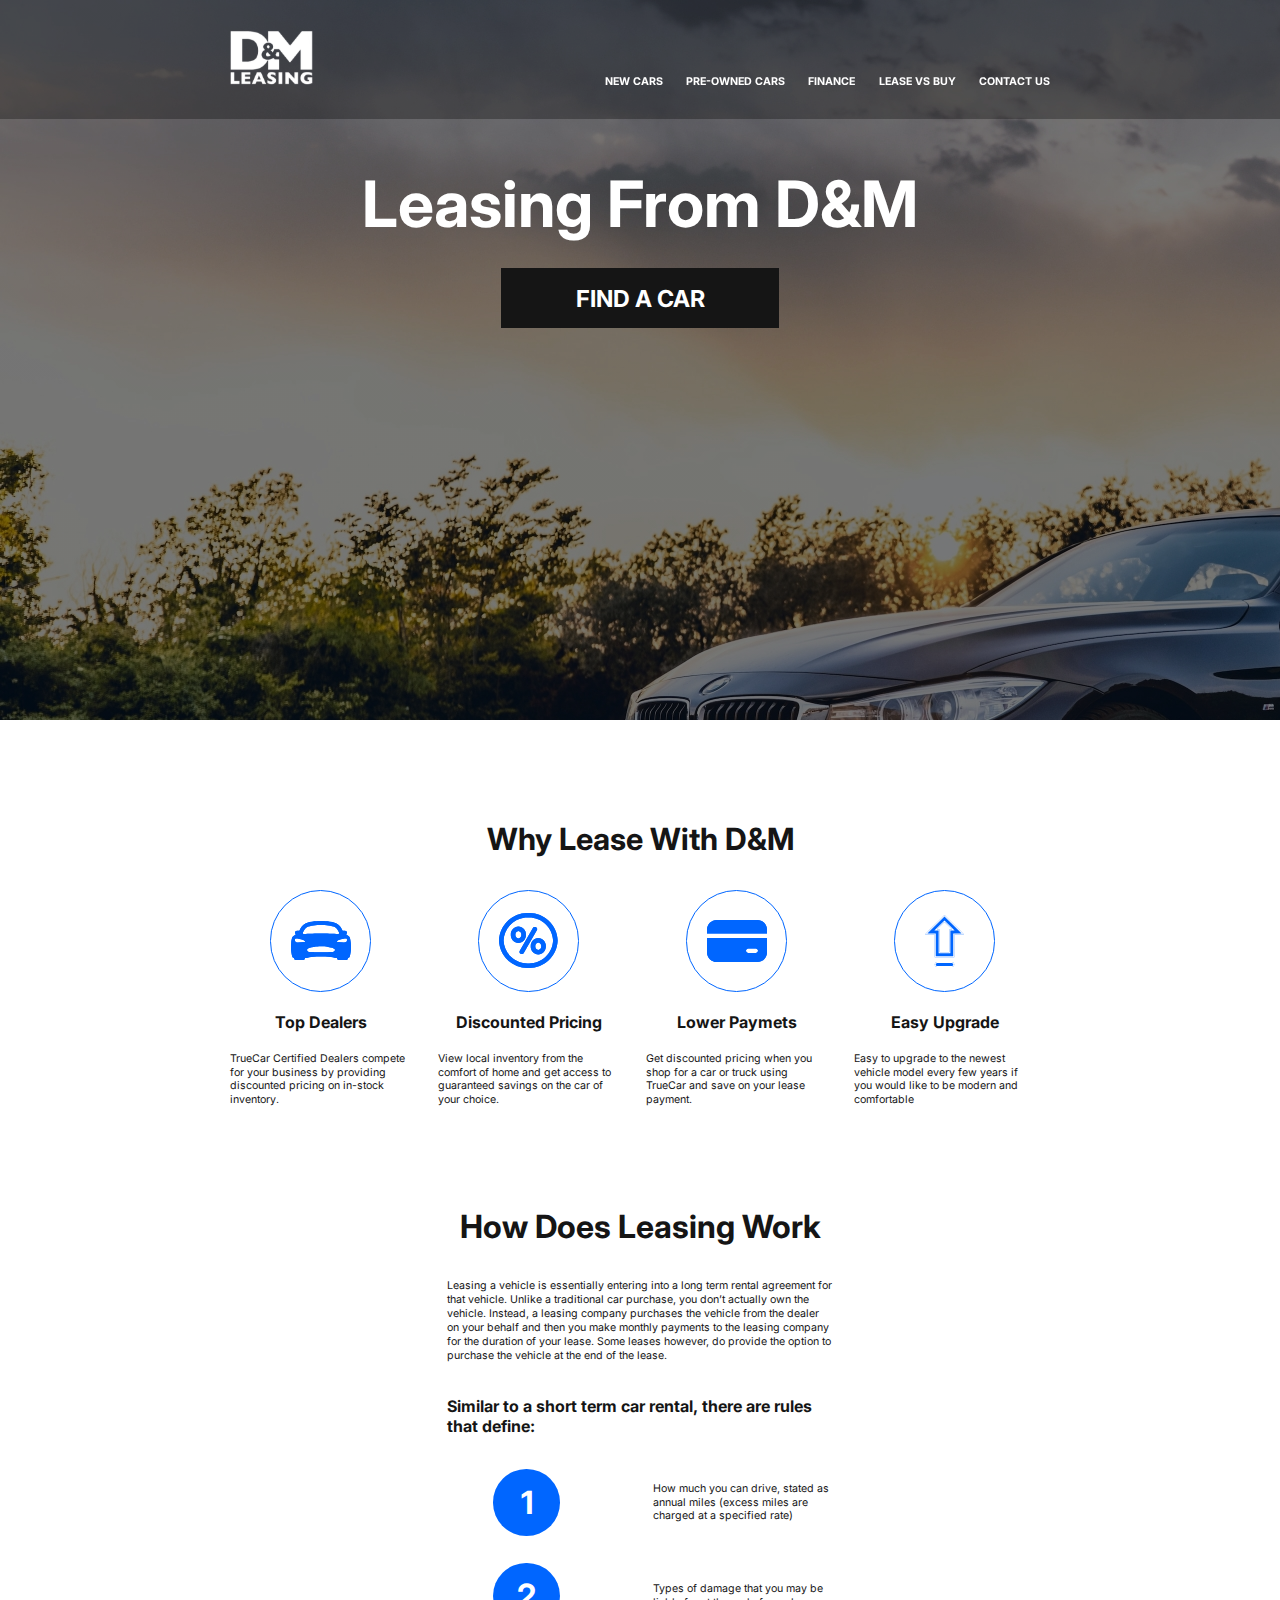
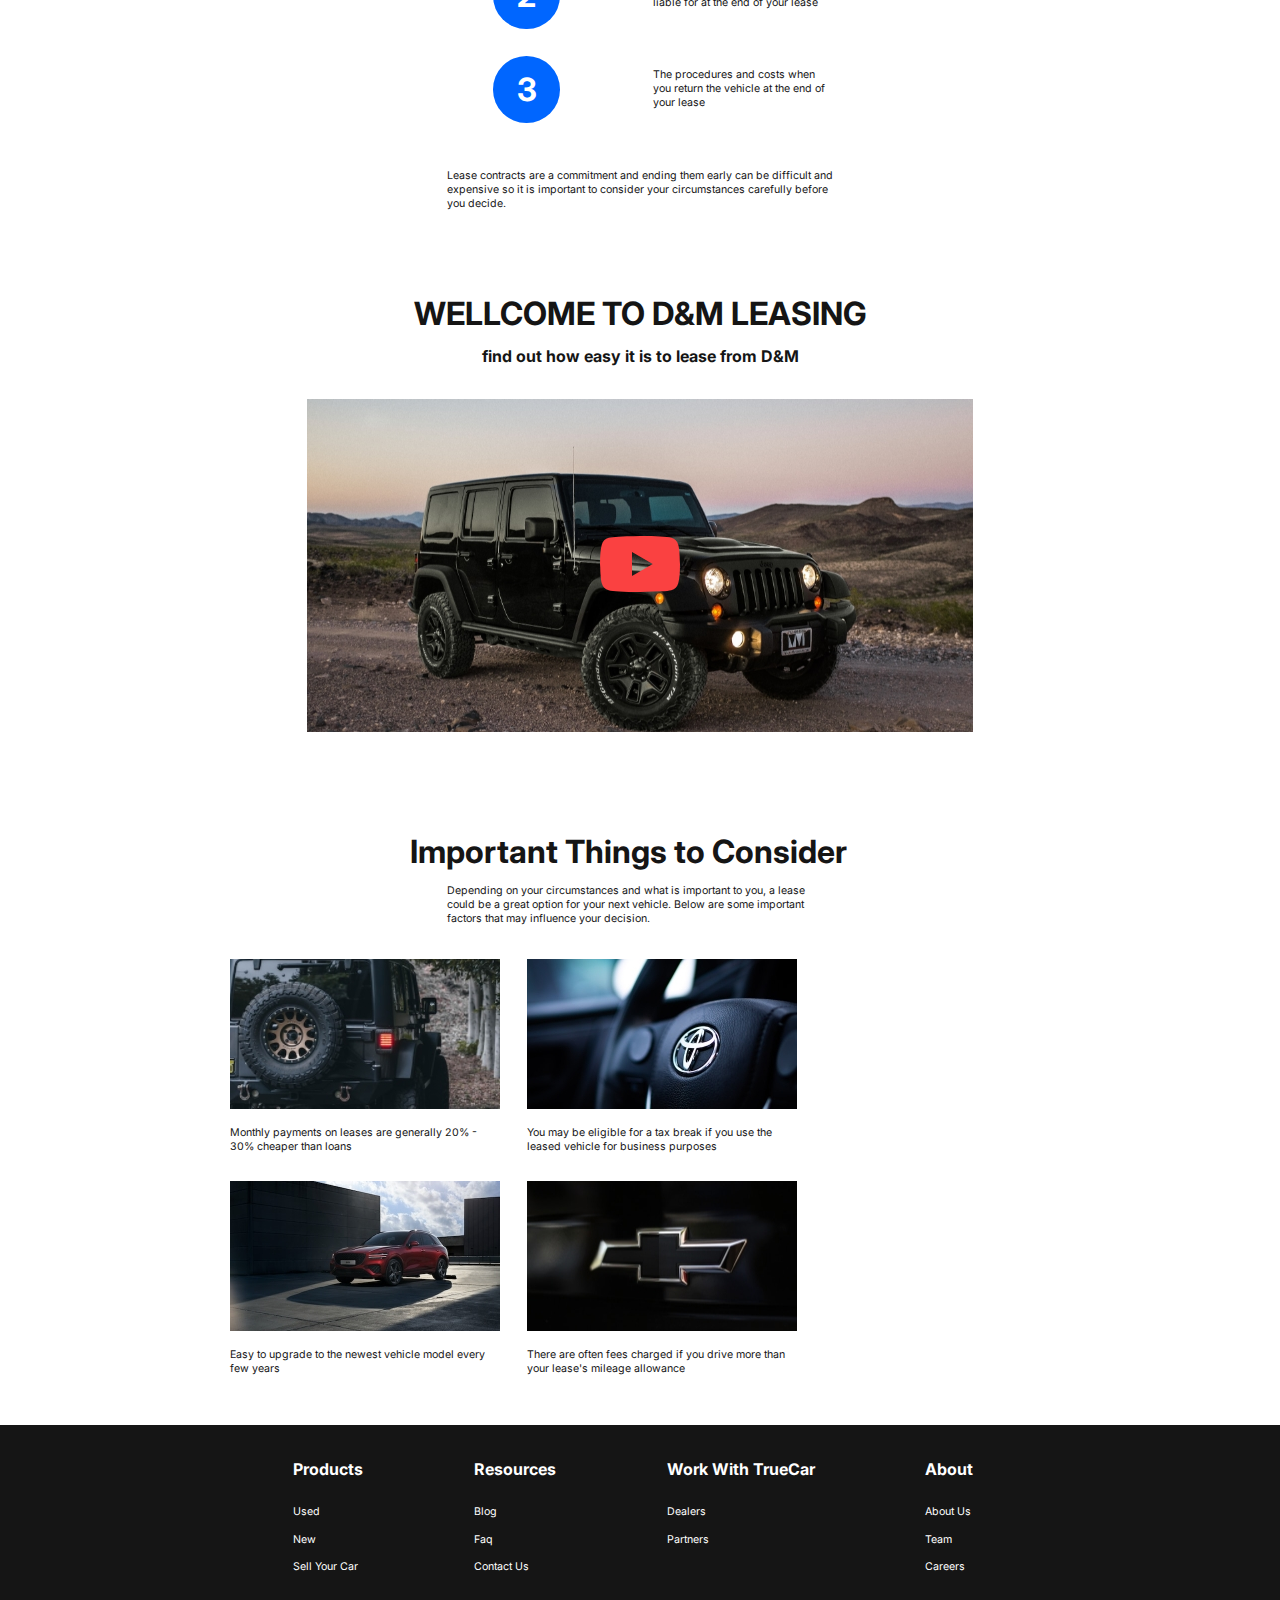
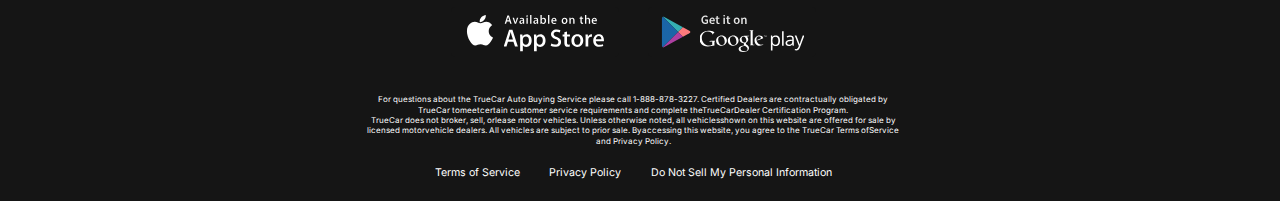
<file: index.html>
<!DOCTYPE html>
<html lang="en">
<head>
    <meta charset="UTF-8">
    <meta name="viewport" content="width=device-width, initial-scale=1.0">
    <link rel="stylesheet" href="main.css">
    <title>DM</title>
</head>
<body>
    <header class="header">
        <div class="container">
            <div class="header__inner">
                <a class="header__logo" href="#"><img src="./images/logo.svg" alt="Logo"></a>
                <nav class="header__nav nav">
                    <ul class="nav__list">
                        <li class="nav__item"><a class="nav__link" href="#">new cars</a></li>
                        <li class="nav__item"><a class="nav__link" href="#">pre-owned cars</a></li>
                        <li class="nav__item"><a class="nav__link" href="#">finance</a></li>
                        <li class="nav__item"><a class="nav__link" href="#">lease vs buy</a></li>
                        <li class="nav__item"><a class="nav__link" href="./contact.html">contact us</a></li>
                    </ul>
                </nav>
            </div>
        </div>
    </header>
    <section class="intro">
        <div class="container">
            <h1 class="intro__title">leasing from d&amp;m</h1>
            <a class="intro__btm button" href="catalog.html">find a car</a>
        </div>
    </section>

    <main>
    <section class="advantages">
        <div class="container">
            <h2 class="advantages__title">why lease with d&AMP;m</h2>
            <div class="advantages__inner">
                <div class="advantages__inner-card">
                    <div class="advantages__inner-card-top">
                        <div class="advantages__inner-card-top-box">
                            <img class="advantages__inner-card-img" src="./images/av-1.svg" alt="">
                        </div>
                    </div>
                    <h4 class="advantages__inner-card-average">
                        top dealers
                    </h4>
                    <p class="advantages__inner-card-lower">TrueCar Certified Dealers compete for your business by providing discounted pricing on in-stock inventory.</p>
                </div>
                <div class="advantages__inner-card">
                    <div class="advantages__inner-card-top">
                        <div class="advantages__inner-card-top-box">
                            <img class="advantages__inner-card-img" src="./images/av-2.svg" alt="">
                        </div>
                    </div>
                    <h4 class="advantages__inner-card-average">
                        discounted pricing
                    </h4>
                    <p class="advantages__inner-card-lower">View local inventory from the comfort of home and get access to guaranteed savings on the car of your choice.</p>
                </div>
                <div class="advantages__inner-card">
                    <div class="advantages__inner-card-top">
                        <div class="advantages__inner-card-top-box">
                            <img class="advantages__inner-card-img" src="./images/av-3.svg" alt="">
                        </div>
                    </div>
                    <h4 class="advantages__inner-card-average">
                        lower paymets
                    </h4>
                    <p class="advantages__inner-card-lower">Get discounted pricing when you shop for a car or truck using TrueCar and save on your lease payment.</p>
                    
                </div>
                <div class="advantages__inner-card">
                    <div class="advantages__inner-card-top">
                        <div class="advantages__inner-card-top-box">
                            <img class="advantages__inner-card-img" src="./images/av-4.svg" alt="">
                        </div>
                    </div>
                    <h4 class="advantages__inner-card-average">
                        easy upgrade
                    </h4>
                    <p class="advantages__inner-card-lower">Easy to upgrade to the newest vehicle model every few years if you would like to be modern and comfortable</p>
                    
                </div>
            </div>
        </div>
    </section>

    <section class="work">
        <div class="container work__container">
            <h2 class="work__title">how does leasing work</h2>
            <p class="work__text">Leasing a vehicle is essentially entering into a long term rental agreement for that vehicle. Unlike a traditional car purchase, you don’t actually own the vehicle. Instead, a leasing company purchases the vehicle from the dealer on your behalf and then you make monthly payments to the leasing company for the duration of your lease. Some leases however, do provide the option to purchase the vehicle at the end of the lease.</p>
            <h4 class="work__subtitle">Similar to a short term car rental, there are rules that define:</h4>
            <div class="work__inner">
                <div class="work__inner-item">
                    <div class="work__inner-item-number">1</div>
                    <div class="work__inner-item-text">How much you can drive, stated as annual miles (excess miles are charged at a specified rate)</div>
                </div>
                <div class="work__inner-item">
                    <div class="work__inner-item-number">2</div>
                    <div class="work__inner-item-text">Types of damage that you may be liable for at the end of your lease</div>
                </div>
                <div class="work__inner-item">
                    <div class="work__inner-item-number">3</div>
                    <div class="work__inner-item-text">The procedures and costs when you return the vehicle at the end of your lease</div>
                </div>
            </div>
            <p class="work__text">Lease contracts are a commitment and ending them early can be difficult and expensive so it is important to consider your circumstances carefully before you decide.</p>
        </div>
    </section>

    <section class="video">
        <div class="container">
            <h2 class="video__title">wellcome to d&amp;m leasing</h2>
            <p class="video__text">find out how easy it is to lease from D&amp;M</p>
            <div class="video__box">
                <button class="video__btn">
                    <img class="video__btn-img" src="./images/youtube-btn.svg" alt="button">
                </button>
            </div>
        </div>
    </section>

    <section class="important">
        <div class="container">
            <h2 class="important__title">Important Things to Consider</h2>
            <p class="important__text">Depending on your circumstances and what is important to you, a lease could be a great option for your next vehicle. Below are some important factors that may influence your decision.</p>
            <div class="important__inner">
                <div class="important__inner-item">
                    <div class="important__inner-item-images">
                        <img class="important__inner-item-img" src="./images/important-1.jpeg" alt="">
                    </div>
                    <p class="important__inner-item-text">Monthly payments on leases are generally 20% - 30% cheaper than loans</p>
                </div>
                <div class="important__inner-item">
                    <div class="important__inner-item-images">
                        <img class="important__inner-item-img" src="./images/important-2.jpeg" alt="">
                    </div>
                    <p class="important__inner-item-text">You may be eligible for a tax break if you use the leased vehicle for business purposes</p>
                </div>
                <div class="important__inner-item">
                    <div class="important__inner-item-images">
                        <img class="important__inner-item-img" src="./images/important-3.jpeg" alt="">
                    </div>
                    <p class="important__inner-item-text">Easy to upgrade to the newest vehicle model every few years</p>
                </div>
                <div class="important__inner-item">
                    <div class="important__inner-item-images">
                        <img class="important__inner-item-img" src="./images/important-4.jpeg" alt="">
                    </div>
                    <p class="important__inner-item-text">There are often fees charged if you drive more than your lease's mileage allowance</p>
                </div>
            </div>
        </div>
    </section>
    </main>

    <footer class="footer">
        <div class="footer-container">
            <div class="footer__inner">
                <div class="footer__inner-item">
                    <h5 class="footer__inner-item-title">products</h5>
                    <a class="footer__inner-item-link" href="#">used</a>
                    <a class="footer__inner-item-link" href="#">new</a>
                    <a class="footer__inner-item-link" href="#">sell your car</a>
                </div>
                <div class="footer__inner-item">
                    <h5 class="footer__inner-item-title">resources</h5>
                    <a class="footer__inner-item-link" href="#">blog</a>
                    <a class="footer__inner-item-link" href="#">faq</a>
                    <a class="footer__inner-item-link" href="#">contact us</a>
                </div>
                <div class="footer__inner-item">
                    <h5 class="footer__inner-item-title">work with TrueCar</h5>
                    <a class="footer__inner-item-link" href="#">dealers</a>
                    <a class="footer__inner-item-link" href="#">partners</a>
                </div>
                <div class="footer__inner-item">
                    <h5 class="footer__inner-item-title">about</h5>
                    <a class="footer__inner-item-link" href="#">about us</a>
                    <a class="footer__inner-item-link" href="#">team</a>
                    <a class="footer__inner-item-link" href="#">careers</a>
                </div>
            </div>
            <div class="footer__store">
                <a class="footer__store-link" href="#"><img src="./images/appstore.svg" alt=""></a>
                <a class="footer__store-link" href="#"><img src="./images/googlestore.svg" alt=""></a>
            </div>
            <div class="footer__desc">
                <p class="footer__desc-text">For questions about the TrueCar Auto Buying Service please call 1-888-878-3227.
                Certified Dealers are contractually obligated by TrueCar tomeetcertain customer service requirements and complete theTrueCarDealer Certification Program.
                </p>
                <p class="footer__desc-text">TrueCar does not broker, sell, orlease motor vehicles. Unless otherwise noted, all vehiclesshown on this website are offered for sale by licensed motorvehicle dealers. All vehicles are subject to prior sale. Byaccessing this website, you agree to the TrueCar Terms ofService and Privacy Policy.</p>
            </div>
            <div class="footer__span">
                <span class="footer__span-text">Terms of Service</span>
                <span class="footer__span-text">Privacy Policy</span>
                <span class="footer__span-text">Do Not Sell My Personal Information</span>
            </div>
            
        </div>
    </footer>
</body>
</html>
</file>
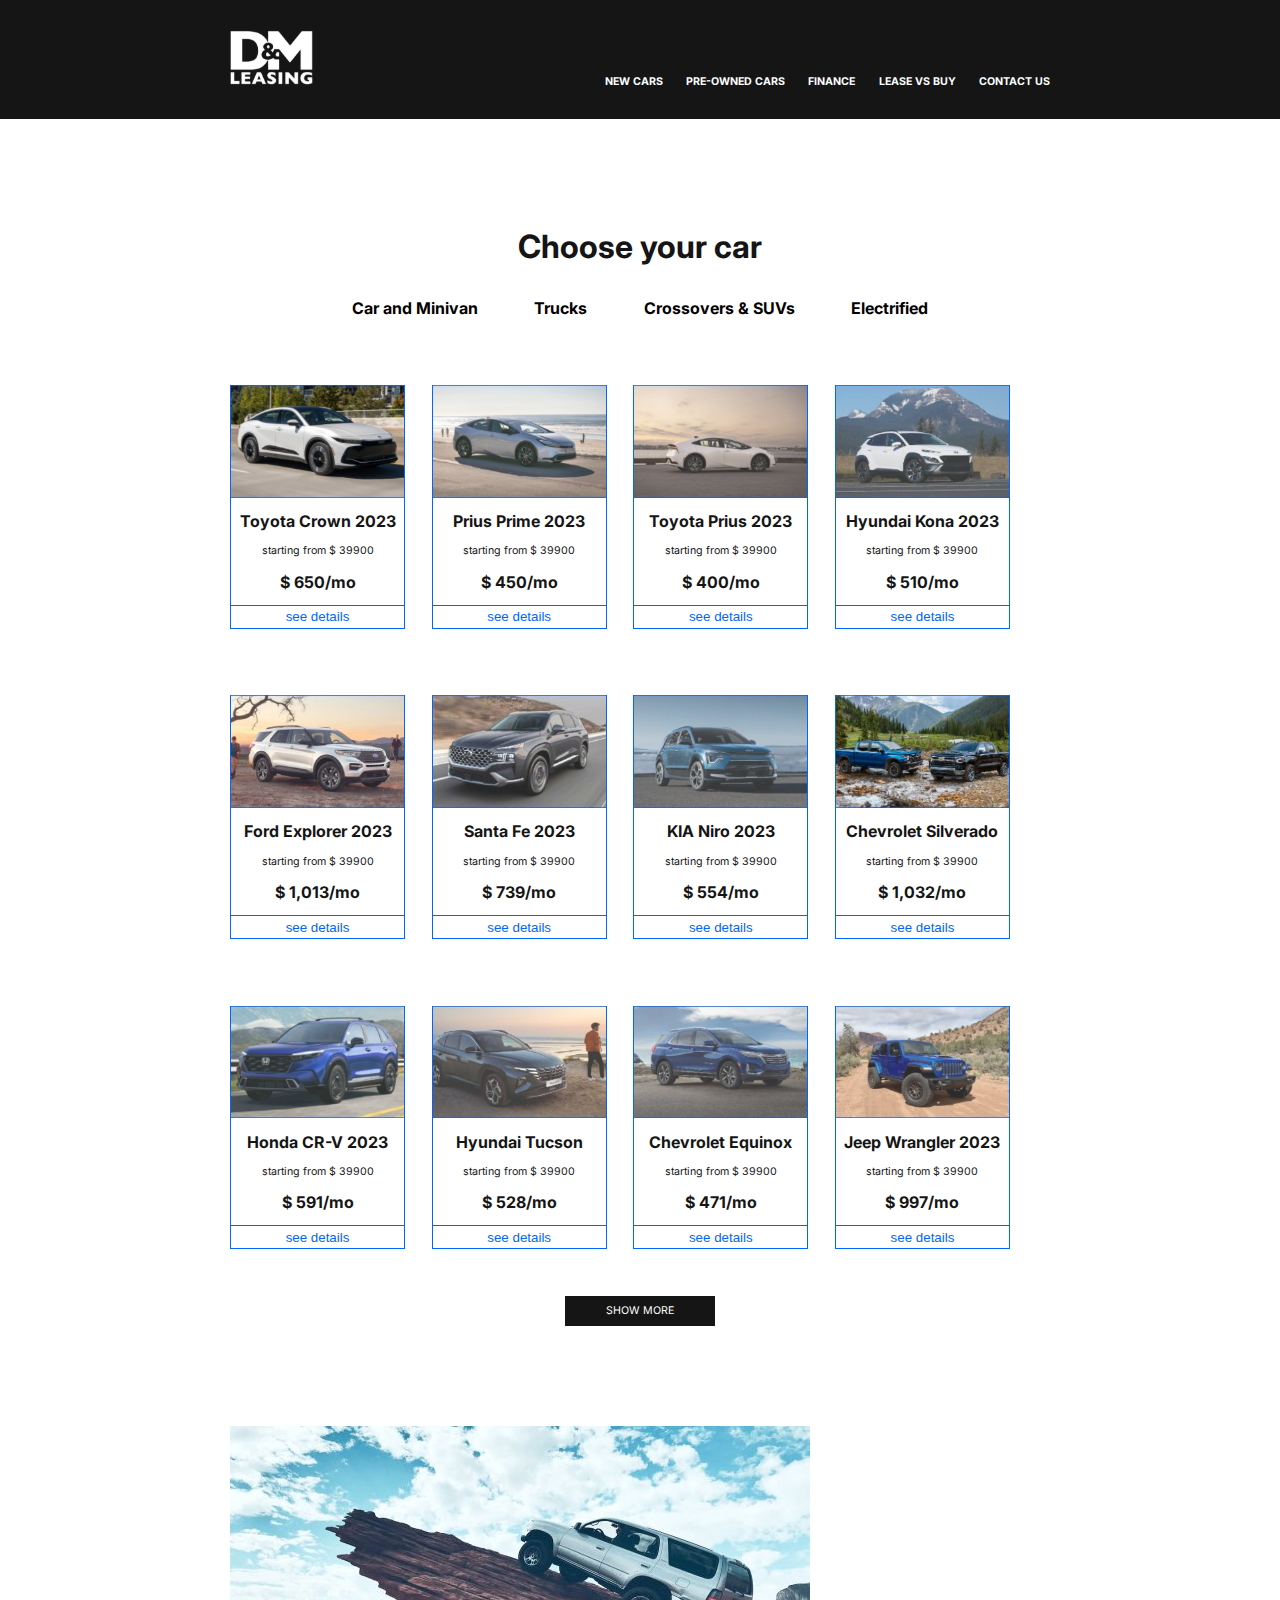
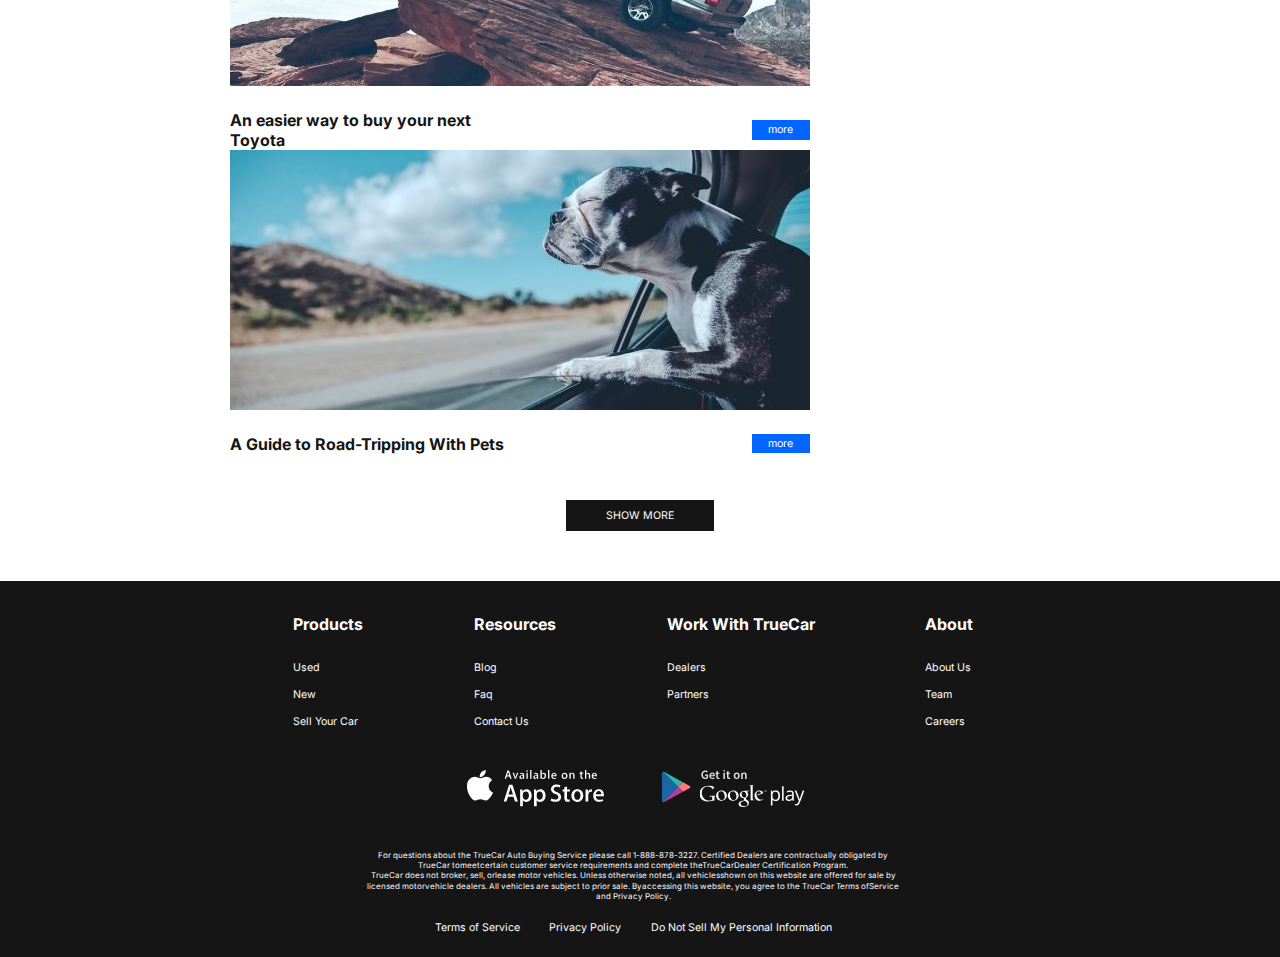
<file: catalog.html>
<!DOCTYPE html>
<html lang="en">
<head>
  <meta charset="UTF-8">
  <meta name="viewport" content="width=device-width, initial-scale=1.0">
  <link rel="stylesheet" href="./main.css">
  <title>Catalog page</title>
</head>
<body>
  <header class="header header-catalog">
    <div class="container">
        <div class="header__inner">
            <a class="header__logo" href="index.html"><img src="./images/logo.svg" alt="Logo"></a>
            <nav class="header__nav nav">
                <ul class="nav__list">
                    <li class="nav__item"><a class="nav__link" href="#">new cars</a></li>
                    <li class="nav__item"><a class="nav__link" href="#">pre-owned cars</a></li>
                    <li class="nav__item"><a class="nav__link" href="#">finance</a></li>
                    <li class="nav__item"><a class="nav__link" href="#">lease vs buy</a></li>
                    <li class="nav__item"><a class="nav__link" href="contact.html">contact us</a></li>
                </ul>
            </nav>
        </div>
    </div>
</header>

<div class="catalog">
  <div class="container">
    <div class="catalog-intro">
      <h1 class="catalog-intro__title">Choose your car</h1>
      <button class="catalog-intro__btn" type="button">Car and Minivan</button>
      <button class="catalog-intro__btn" type="button">Trucks</button>
      <button class="catalog-intro__btn" type="button">Crossovers &amp; SUVs</button>
      <button class="catalog-intro__btn" type="button">Electrified</button>
    </div>
    <div class="catalog-cards">
      <!-- карточкa -->
      <div class="catalog-cards__item">
        <div class="catalog-cards__item-top">
          <img src="./images/Catalog-1.jpeg" alt="Toyota Crown 2023">
        </div>
        <div class="catalog-cards__item-middle">
          <h4 class="catalog-cards__item-middle-title">Toyota Crown 2023</h4>
          <p class="catalog-cards__item-middle-text">starting from $ 39900</p>
          <span class="catalog-cards__item-middle-span">$ 650/mo</span>
        </div>
        <button class="catalog-cards__item-btn" type="button">see details</button>
      </div>
      <!-- конец карточки -->
      <!-- карточкa -->
      <div class="catalog-cards__item">
        <div class="catalog-cards__item-top">
          <img src="./images/catalog-2.jpeg" alt="Prius Prime 2023">
        </div>
        <div class="catalog-cards__item-middle">
          <h4 class="catalog-cards__item-middle-title">Prius Prime 2023</h4>
          <p class="catalog-cards__item-middle-text">starting from $ 39900</p>
          <span class="catalog-cards__item-middle-span">$ 450/mo</span>
        </div>
        <button class="catalog-cards__item-btn" type="button">see details</button>
      </div>
      <!-- конец карточки -->
      <!-- карточкa -->
      <div class="catalog-cards__item">
        <div class="catalog-cards__item-top">
          <img src="./images/catalog-3.jpeg" alt="Toyota Prius 2023">
        </div>
        <div class="catalog-cards__item-middle">
          <h4 class="catalog-cards__item-middle-title">Toyota Prius 2023</h4>
          <p class="catalog-cards__item-middle-text">starting from $ 39900</p>
          <span class="catalog-cards__item-middle-span">$ 400/mo</span>
        </div>
        <button class="catalog-cards__item-btn" type="button">see details</button>
      </div>
      <!-- конец карточки -->
      <!-- карточкa -->
      <div class="catalog-cards__item">
        <div class="catalog-cards__item-top">
          <img src="./images/catalog-4.jpeg" alt="Hyundai Kona 2023">
        </div>
        <div class="catalog-cards__item-middle">
          <h4 class="catalog-cards__item-middle-title">Hyundai Kona 2023</h4>
          <p class="catalog-cards__item-middle-text">starting from $ 39900</p>
          <span class="catalog-cards__item-middle-span">$ 510/mo</span>
        </div>
        <button class="catalog-cards__item-btn" type="button">see details</button>
      </div>
      <!-- конец карточки -->
      <!-- карточкa -->
      <div class="catalog-cards__item">
        <div class="catalog-cards__item-top">
          <img src="./images/catalog-5.jpeg" alt="Ford Explorer 2023">
        </div>
        <div class="catalog-cards__item-middle">
          <h4 class="catalog-cards__item-middle-title">Ford Explorer 2023</h4>
          <p class="catalog-cards__item-middle-text">starting from $ 39900</p>
          <span class="catalog-cards__item-middle-span">$ 1,013/mo</span>
        </div>
        <button class="catalog-cards__item-btn" type="button">see details</button>
      </div>
      <!-- конец карточки -->
      <!-- карточкa -->
      <div class="catalog-cards__item">
        <div class="catalog-cards__item-top">
          <img src="./images/catalog-6.jpeg" alt="Santa  Fe 2023">
        </div>
        <div class="catalog-cards__item-middle">
          <h4 class="catalog-cards__item-middle-title">Santa  Fe 2023</h4>
          <p class="catalog-cards__item-middle-text">starting from $ 39900</p>
          <span class="catalog-cards__item-middle-span">$ 739/mo</span>
        </div>
        <button class="catalog-cards__item-btn" type="button">see details</button>
      </div>
      <!-- конец карточки -->
      <!-- карточкa -->
      <div class="catalog-cards__item">
        <div class="catalog-cards__item-top">
          <img src="./images/catalog-7.jpeg" alt="KIA Niro 2023">
        </div>
        <div class="catalog-cards__item-middle">
          <h4 class="catalog-cards__item-middle-title">KIA Niro 2023</h4>
          <p class="catalog-cards__item-middle-text">starting from $ 39900</p>
          <span class="catalog-cards__item-middle-span">$ 554/mo</span>
        </div>
        <button class="catalog-cards__item-btn" type="button">see details</button>
      </div>
      <!-- конец карточки -->
      <!-- карточкa -->
      <div class="catalog-cards__item">
        <div class="catalog-cards__item-top">
          <img src="./images/catalog-8.jpeg" alt="Chevrolet Silverado">
        </div>
        <div class="catalog-cards__item-middle">
          <h4 class="catalog-cards__item-middle-title">Chevrolet Silverado</h4>
          <p class="catalog-cards__item-middle-text">starting from $ 39900</p>
          <span class="catalog-cards__item-middle-span">$ 1,032/mo</span>
        </div>
        <button class="catalog-cards__item-btn" type="button">see details</button>
      </div>
      <!-- конец карточки -->
      <!-- карточкa -->
      <div class="catalog-cards__item">
        <div class="catalog-cards__item-top">
          <img src="./images/catalog-9.jpeg" alt="Honda CR-V 2023">
        </div>
        <div class="catalog-cards__item-middle">
          <h4 class="catalog-cards__item-middle-title">Honda CR-V 2023</h4>
          <p class="catalog-cards__item-middle-text">starting from $ 39900</p>
          <span class="catalog-cards__item-middle-span">$ 591/mo</span>
        </div>
        <button class="catalog-cards__item-btn" type="button">see details</button>
      </div>
      <!-- конец карточки -->
      <!-- карточкa -->
      <div class="catalog-cards__item">
        <div class="catalog-cards__item-top">
          <img src="./images/catalog-10.jpeg" alt="Hyundai Tucson">
        </div>
        <div class="catalog-cards__item-middle">
          <h4 class="catalog-cards__item-middle-title">Hyundai Tucson</h4>
          <p class="catalog-cards__item-middle-text">starting from $ 39900</p>
          <span class="catalog-cards__item-middle-span">$ 528/mo</span>
        </div>
        <button class="catalog-cards__item-btn" type="button">see details</button>
      </div>
      <!-- конец карточки -->
      <!-- карточкa -->
      <div class="catalog-cards__item">
        <div class="catalog-cards__item-top">
          <img src="./images/catalog-11.jpeg" alt="Chevrolet Equinox">
        </div>
        <div class="catalog-cards__item-middle">
          <h4 class="catalog-cards__item-middle-title">Chevrolet Equinox</h4>
          <p class="catalog-cards__item-middle-text">starting from $ 39900</p>
          <span class="catalog-cards__item-middle-span">$ 471/mo</span>
        </div>
        <button class="catalog-cards__item-btn" type="button">see details</button>
      </div>
      <!-- конец карточки -->
      <!-- карточкa -->
      <div class="catalog-cards__item">
        <div class="catalog-cards__item-top">
          <img src="./images/catalog-12.jpeg" alt="Jeep Wrangler 2023">
        </div>
        <div class="catalog-cards__item-middle">
          <h4 class="catalog-cards__item-middle-title">Jeep Wrangler 2023</h4>
          <p class="catalog-cards__item-middle-text">starting from $ 39900 </p>
          <span class="catalog-cards__item-middle-span">$ 997/mo</span>
        </div>
        <button class="catalog-cards__item-btn" type="button">see details</button>
      </div>
      <!-- конец карточки -->
    </div>
    <button class="catalog__btn button" type="button">show more</button>
  </div>
</div>
<div class="news">
  <div class="container">
    <div class="news__inner">
      <div class="news__inner-item">
        <img src="./images/news-1.jpeg" alt="">
        <div class="news__inner-item-desc">
          <p class="news__inner-item-desc-text">An easier way to buy your next Toyota</p>
          <a class="news__inner-item-desc-link button-link" href="#">more</a>
        </div>
      </div>
      <div class="news__inner-item">
        <img src="./images/news-2.jpeg" alt="">
        <div class="news__inner-item-desc">
          <p class="news__inner-item-desc-text">A Guide to Road-Tripping With Pets</p>
          <a class="news__inner-item-desc-link button-link" href="#">more</a>
        </div>
      </div>
    </div>
    <button class="news__btn button" type="button">show more</button>
  </div>
</div>
<footer class="footer">
  <div class="footer-container">
      <div class="footer__inner">
          <div class="footer__inner-item">
              <h5 class="footer__inner-item-title">products</h5>
              <a class="footer__inner-item-link" href="#">used</a>
              <a class="footer__inner-item-link" href="#">new</a>
              <a class="footer__inner-item-link" href="#">sell your car</a>
          </div>
          <div class="footer__inner-item">
              <h5 class="footer__inner-item-title">resources</h5>
              <a class="footer__inner-item-link" href="#">blog</a>
              <a class="footer__inner-item-link" href="#">faq</a>
              <a class="footer__inner-item-link" href="#">contact us</a>
          </div>
          <div class="footer__inner-item">
              <h5 class="footer__inner-item-title">work with TrueCar</h5>
              <a class="footer__inner-item-link" href="#">dealers</a>
              <a class="footer__inner-item-link" href="#">partners</a>
          </div>
          <div class="footer__inner-item">
              <h5 class="footer__inner-item-title">about</h5>
              <a class="footer__inner-item-link" href="#">about us</a>
              <a class="footer__inner-item-link" href="#">team</a>
              <a class="footer__inner-item-link" href="#">careers</a>
          </div>
      </div>
      <div class="footer__store">
          <a class="footer__store-link" href="#"><img src="./images/appstore.svg" alt=""></a>
          <a class="footer__store-link" href="#"><img src="./images/googlestore.svg" alt=""></a>
      </div>
      <div class="footer__desc">
          <p class="footer__desc-text">For questions about the TrueCar Auto Buying Service please call 1-888-878-3227.
          Certified Dealers are contractually obligated by TrueCar tomeetcertain customer service requirements and complete theTrueCarDealer Certification Program.
          </p>
          <p class="footer__desc-text">TrueCar does not broker, sell, orlease motor vehicles. Unless otherwise noted, all vehiclesshown on this website are offered for sale by licensed motorvehicle dealers. All vehicles are subject to prior sale. Byaccessing this website, you agree to the TrueCar Terms ofService and Privacy Policy.</p>
      </div>
      <div class="footer__span">
          <span class="footer__span-text">Terms of Service</span>
          <span class="footer__span-text">Privacy Policy</span>
          <span class="footer__span-text">Do Not Sell My Personal Information</span>
      </div>
  </div>
</footer>
</body>
</html>
</file>
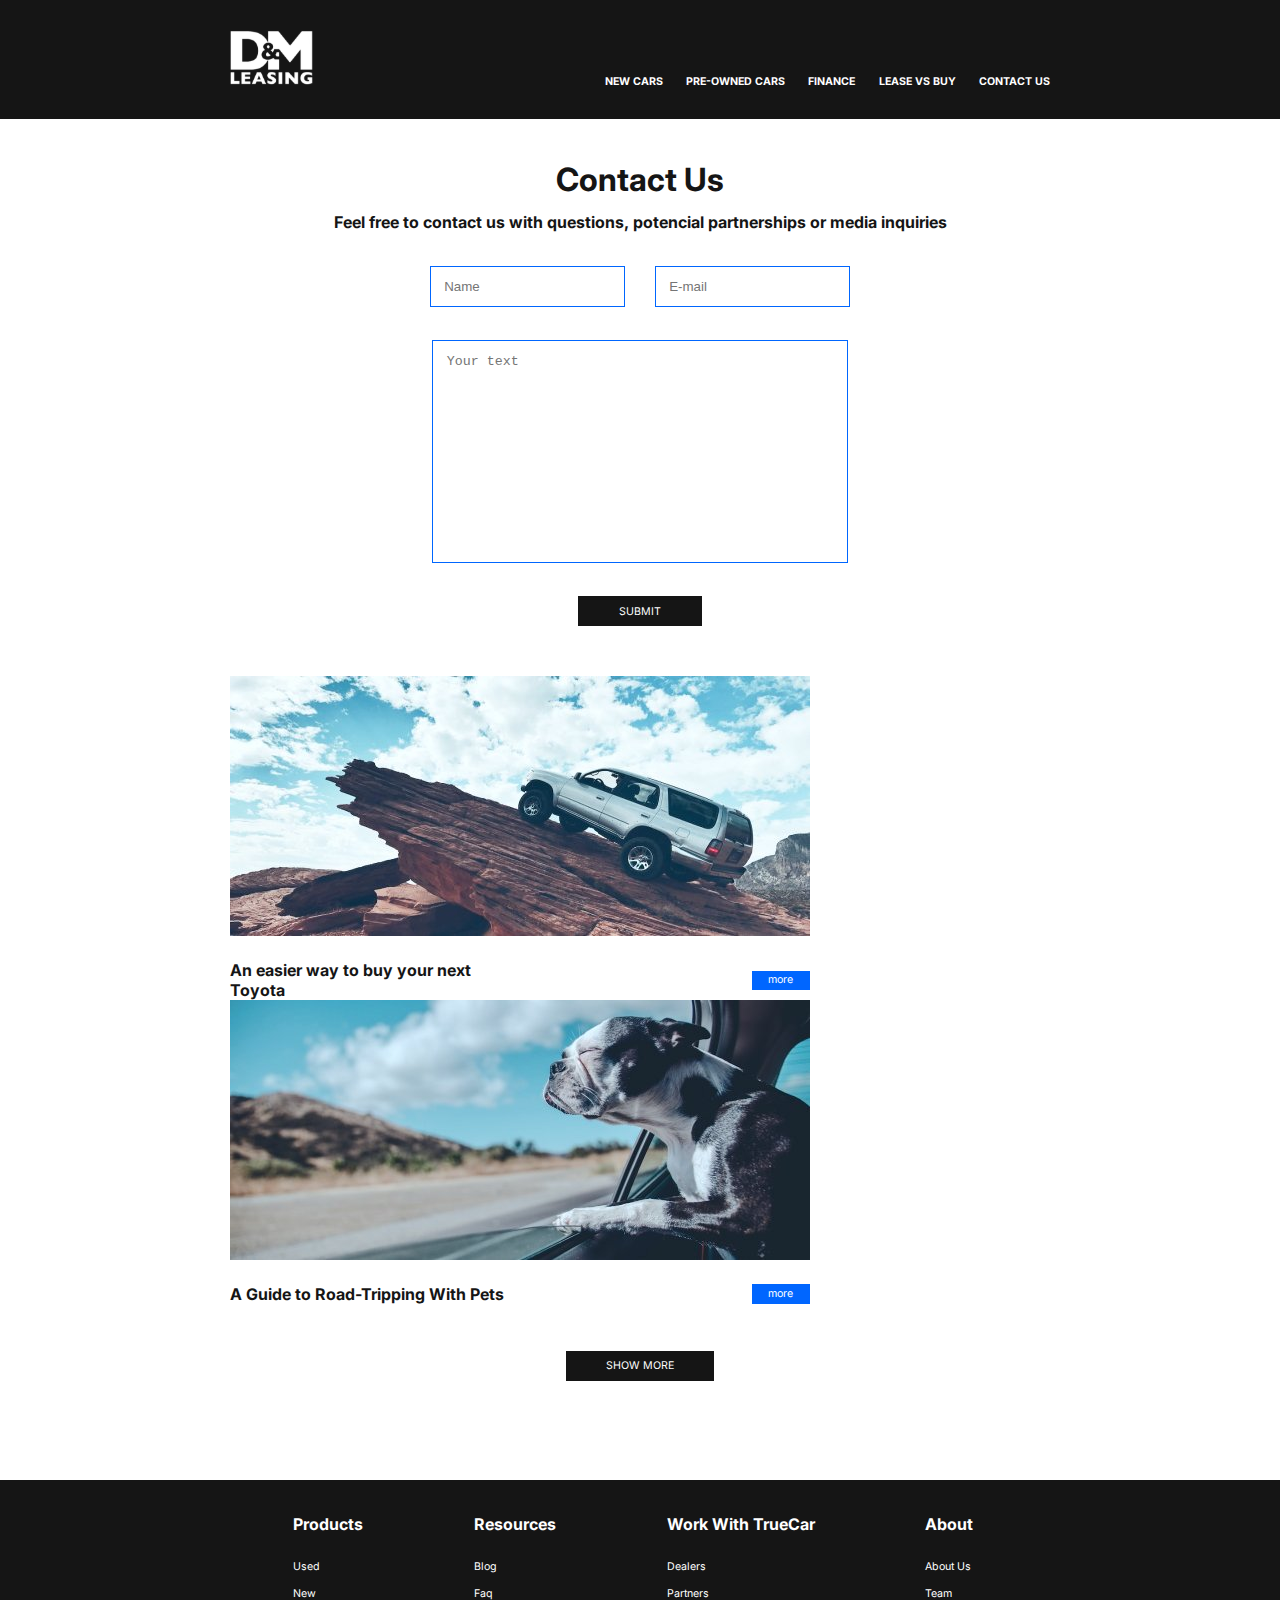
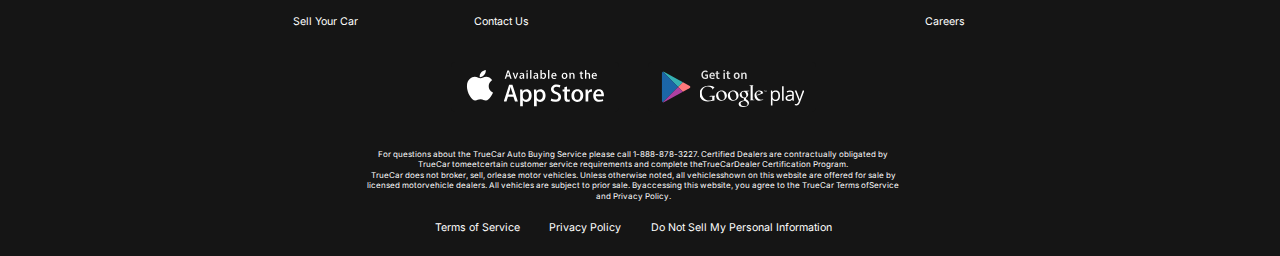
<file: contact.html>
<!DOCTYPE html>
<html lang="en">
<head>
  <meta charset="UTF-8">
  <meta name="viewport" content="width=device-width, initial-scale=1.0">
  <link rel="stylesheet" href="./main.css">
  <title>Cobtact page</title>
</head>
<body>
  <header class="header header-catalog">
    <div class="container">
        <div class="header__inner">
            <a class="header__logo" href="./index.html"><img src="./images/logo.svg" alt="Logo"></a>
            <nav class="header__nav nav">
                <ul class="nav__list">
                    <li class="nav__item"><a class="nav__link" href="#">new cars</a></li>
                    <li class="nav__item"><a class="nav__link" href="#">pre-owned cars</a></li>
                    <li class="nav__item"><a class="nav__link" href="#">finance</a></li>
                    <li class="nav__item"><a class="nav__link" href="#">lease vs buy</a></li>
                    <li class="nav__item"><a class="nav__link" href="#">contact us</a></li>
                </ul>
            </nav>
        </div>
    </div>
</header>

<section class="contact">
  <div class="container">
    <h2 class="contact__title">contact us</h2>
    <p class="contact__text">Feel free to contact us with questions, potencial partnerships or media inquiries</p>
    <form class="contact__form form" action="https://api.web3forms.com/submit" method="POST">
      <input type="hidden" name="access_key" value="9cf44155-f127-49e4-b62a-096ba37333ff">
      <div class="form__box">
        <input class="form__input" type="text" name="name" placeholder="Name">
        <input class="form__input" type="email" name="email" placeholder="E-mail">
      </div>
      <textarea class="form__textarea" name="message" cols="30" rows="10" placeholder="Your text"></textarea>
      <input class="input__btn" type="submit" value="submit">
    </form>
  </div>
</section>

<div class="news news__contact">
  <div class="container">
    <div class="news__inner">
      <div class="news__inner-item">
        <img src="./images/news-1.jpeg" alt="">
        <div class="news__inner-item-desc">
          <p class="news__inner-item-desc-text">An easier way to buy your next Toyota</p>
          <a class="news__inner-item-desc-link button-link" href="#">more</a>
        </div>
      </div>
      <div class="news__inner-item">
        <img src="./images/news-2.jpeg" alt="">
        <div class="news__inner-item-desc">
          <p class="news__inner-item-desc-text">A Guide to Road-Tripping With Pets</p>
          <a class="news__inner-item-desc-link button-link" href="#">more</a>
        </div>
      </div>
    </div>
    <button class="news__btn button" type="button">show more</button>
  </div>
</div>

<footer class="footer">
  <div class="footer-container">
      <div class="footer__inner">
          <div class="footer__inner-item">
              <h5 class="footer__inner-item-title">products</h5>
              <a class="footer__inner-item-link" href="#">used</a>
              <a class="footer__inner-item-link" href="#">new</a>
              <a class="footer__inner-item-link" href="#">sell your car</a>
          </div>
          <div class="footer__inner-item">
              <h5 class="footer__inner-item-title">resources</h5>
              <a class="footer__inner-item-link" href="#">blog</a>
              <a class="footer__inner-item-link" href="#">faq</a>
              <a class="footer__inner-item-link" href="#">contact us</a>
          </div>
          <div class="footer__inner-item">
              <h5 class="footer__inner-item-title">work with TrueCar</h5>
              <a class="footer__inner-item-link" href="#">dealers</a>
              <a class="footer__inner-item-link" href="#">partners</a>
          </div>
          <div class="footer__inner-item">
              <h5 class="footer__inner-item-title">about</h5>
              <a class="footer__inner-item-link" href="#">about us</a>
              <a class="footer__inner-item-link" href="#">team</a>
              <a class="footer__inner-item-link" href="#">careers</a>
          </div>
      </div>
      <div class="footer__store">
          <a class="footer__store-link" href="#"><img src="./images/appstore.svg" alt=""></a>
          <a class="footer__store-link" href="#"><img src="./images/googlestore.svg" alt=""></a>
      </div>
      <div class="footer__desc">
          <p class="footer__desc-text">For questions about the TrueCar Auto Buying Service please call 1-888-878-3227.
          Certified Dealers are contractually obligated by TrueCar tomeetcertain customer service requirements and complete theTrueCarDealer Certification Program.
          </p>
          <p class="footer__desc-text">TrueCar does not broker, sell, orlease motor vehicles. Unless otherwise noted, all vehiclesshown on this website are offered for sale by licensed motorvehicle dealers. All vehicles are subject to prior sale. Byaccessing this website, you agree to the TrueCar Terms ofService and Privacy Policy.</p>
      </div>
      <div class="footer__span">
          <span class="footer__span-text">Terms of Service</span>
          <span class="footer__span-text">Privacy Policy</span>
          <span class="footer__span-text">Do Not Sell My Personal Information</span>
      </div>
  </div>
</footer>
</body>
</html>
</file>
<file: main.css>
@import url("https://fonts.googleapis.com/css2?family=Inter:wght@100..900&display=swap");
root {
  box-sizing: border-box;
}

*, ::after, ::before {
  box-sizing: inherit;
  margin: 0;
  padding: 0;
  list-style: none;
  text-decoration: none;
  border: none;
  outline: none;
}

html {
  font-size: 0.5208333333vw;
}

body {
  font-family: "Inter", sans-serif;
  font-size: 1.6rem;
  font-weight: 400;
  line-height: 1.3;
  color: #151515;
}

svg {
  width: 100%;
  height: 100%;
}

input {
  border: nome;
  outline: none;
}

button {
  background-color: transparent;
  border: none;
  outline: none;
}

.container {
  width: 100%;
  max-width: 123rem;
  padding: 0 1.5rem;
  margin: 0 auto;
}

.header {
  width: 100%;
  background-color: rgba(0, 0, 0, 0.3);
  position: fixed;
  left: 0;
  right: 0;
  z-index: 1000;
}

.header__inner {
  display: flex;
  align-items: flex-end;
  justify-content: space-between;
  padding: 4.5rem 0;
}

.nav__list {
  display: flex;
  -moz-column-gap: 3.5rem;
       column-gap: 3.5rem;
}

.nav__link {
  font-weight: 700;
  text-transform: uppercase;
  color: #ffffff;
  transition: 0.2s linear;
}

.nav__link:hover {
  color: #0066ff;
}

.button {
  display: inline-block;
  padding: 2.3rem 11.2rem;
  background-color: #151515;
  color: #ffffff;
  text-transform: uppercase;
  font: 700 3.5rem "Inter", sans-serif;
  transition: 0.2s linear;
}

.button:hover {
  background-color: #0066ff;
}

.button-link {
  background-color: #0066ff;
  color: #ffffff;
  padding: 0.4rem 2.5rem;
  transition: 0.2s linear;
}

.button-link:hover {
  background-color: #151515;
}

.form {
  display: flex;
  flex-direction: column;
  align-items: center;
}

.form__box {
  margin: 0 auto;
  margin-bottom: 5rem;
}

.form__input {
  width: 27rem;
  padding: 1.8rem 0 1.8rem 2rem;
  margin-right: 4rem;
  border: 0.1rem solid #0066ff;
}

.form__input:last-child {
  margin-right: 0;
}

.form__textarea {
  width: 58rem;
  height: 29.1rem;
  border: 0.1rem solid #0066ff;
  margin-bottom: 5rem;
  padding: 2rem 2rem;
  resize: NONE;
}

.input__btn {
  font: 400 1.6rem "Inter", sans-serif;
  background-color: #151515;
  color: #ffffff;
  padding: 1.3rem 6.1rem;
  text-transform: uppercase;
  cursor: pointer;
  transition: 0.2s linear;
}

.input__btn:hover {
  background-color: #0066ff;
}

.intro {
  min-height: 108rem;
  text-align: center;
  background: linear-gradient(rgba(0, 0, 0, 0.4), rgba(0, 0, 0, 0.4)), url(./images/intro-bg.jpeg);
}

.intro__title {
  padding-top: 24.7rem;
  font: 700 9.6rem "Inter", sans-serif;
  color: #ffffff;
  text-transform: capitalize;
  margin-bottom: 4rem;
}

.advantages {
  padding: 15rem 0;
  text-align: center;
}

.advantages__title {
  font: 700 4.6rem "Inter", sans-serif;
  text-transform: capitalize;
  margin-bottom: 5rem;
}

.advantages__inner {
  display: flex;
  flex-wrap: wrap;
  -moz-column-gap: 4rem;
       column-gap: 4rem;
}

.advantages__inner-card {
  flex-basis: 27rem;
  display: flex;
  flex-direction: column;
}

.advantages__inner-card-top {
  padding: 0 6rem 3rem;
}

.advantages__inner-card-top-box {
  width: 14.9rem;
  height: 14.9rem;
  border-radius: 50%;
  border: 0.1rem solid #0066ff;
  display: grid;
  place-items: center;
}

.advantages__inner-card-average {
  font: 700 2.4rem "Inter", sans-serif;
  text-transform: capitalize;
  margin-bottom: 3rem;
  flex: 1 1 auto;
}

.advantages__inner-card-lower {
  text-align: left;
}

.work {
  text-align: center;
}

.work__container {
  max-width: 58rem;
}

.work__title {
  font: 700 4.8rem "Inter", sans-serif;
  text-transform: capitalize;
  margin-bottom: 5rem;
}

.work__text {
  margin: 0 auto 5rem;
  text-align: left;
}

.work__subtitle {
  font: 700 2.4rem "Inter", sans-serif;
  text-align: left;
  margin-bottom: 5rem;
}

.work__inner {
  padding-left: 7rem;
  margin-bottom: 7rem;
}

.work__inner-item {
  display: flex;
  justify-content: space-between;
  align-items: center;
  margin-bottom: 4rem;
}

.work__inner-item:last-child {
  margin-bottom: 0;
}

.work__inner-item-number {
  font: 700 4.8rem "Inter", sans-serif;
  width: 10rem;
  height: 10rem;
  border-radius: 50%;
  color: #ffffff;
  background-color: #0066ff;
  display: grid;
  place-items: center;
}

.work__inner-item-text {
  flex-basis: 27rem;
  text-align: left;
}

.video {
  padding: 7.5rem 0;
  text-align: center;
}

.video__title {
  font: 700 4.8rem "Inter", sans-serif;
  text-transform: uppercase;
  margin-bottom: 1.9rem;
}

.video__text {
  font: 700 2.4rem "Inter", sans-serif;
  margin-bottom: 5rem;
}

.video__box {
  min-height: 50rem;
  max-width: 100rem;
  background-image: url(./images/video-img.jpeg);
  background-repeat: no-repeat;
  background-size: cover;
  background-position: center;
  display: grid;
  place-items: center;
  margin: 0 auto;
}

.video__btn {
  cursor: pointer;
}

.important {
  padding: 7.5rem 0;
  margin: 0 auto;
}

.important__title {
  max-width: 69.1rem;
  font: 700 4.8rem "Inter", sans-serif;
  margin: 0 auto 1.9rem;
}

.important__text {
  text-align: left;
  max-width: 58rem;
  margin: 0 auto 5rem;
}

.important__inner {
  display: flex;
  flex-wrap: wrap;
  gap: 4rem;
}

.important__inner-item {
  flex-basis: 27rem;
}

.important__inner-item-images {
  margin-bottom: 2rem;
}

.important__inner-item-text {
  text-align: left;
}

.footer {
  padding: 5rem 46rem 3.2rem 44rem;
  background-color: #151515;
  color: #ffffff;
}

.footer__inner {
  display: flex;
  justify-content: space-between;
  margin-bottom: 5rem;
}

.footer__inner-item {
  display: flex;
  align-items: flex-start;
  flex-direction: column;
}

.footer__inner-item-title {
  font: 700 2.4rem "Inter", sans-serif;
  text-transform: capitalize;
  margin-bottom: 4rem;
}

.footer__inner-item-link {
  color: #ffffff;
  text-transform: capitalize;
  margin-bottom: 2rem;
  transition: 0.2s linear;
}

.footer__inner-item-link:hover {
  transform: translateX(1rem);
}

.footer__inner-item-link:last-child {
  margin-bottom: 0;
}

.footer__store {
  text-align: center;
  margin-bottom: 5rem;
}

.footer__store-link {
  margin-right: 4rem;
}

.footer__store-link:last-child {
  margin-right: 0;
}

.footer__desc {
  max-width: 80.6rem;
  margin: 0 auto;
  text-align: center;
  margin-bottom: 3rem;
}

.footer__desc-text {
  font-size: 1.2rem;
}

.footer__span {
  text-align: center;
}

.footer__span-text {
  margin-right: 4rem;
}

.footer__span-text:last-child {
  margin-right: 0;
}

.header-catalog {
  background-color: #151515;
}

.catalog {
  padding: 34rem 0 7.5rem;
}

.catalog-intro {
  text-align: center;
}

.catalog-intro__title {
  font: 700 4.8rem "Inter", sans-serif;
  margin-bottom: 4.9rem;
}

.catalog-intro__btn {
  margin-right: 8rem;
  font: 700 2.4rem "Inter", sans-serif;
  transition: 0.2s linear;
  cursor: pointer;
}

.catalog-intro__btn:hover {
  color: #0066ff;
}

.catalog-intro__btn:last-child {
  margin-right: 0;
}

.catalog-cards {
  padding-top: 10rem;
  margin-bottom: 7rem;
  display: flex;
  flex-wrap: wrap;
  -moz-column-gap: 4rem;
       column-gap: 4rem;
  row-gap: 10rem;
}

.catalog-cards__item {
  display: flex;
  flex-direction: column;
  flex: 0 1 calc(25% - 30px);
}

.catalog-cards__item-top {
  border-left: 0.1rem solid #0066ff;
  border-right: 0.1rem solid #0066ff;
}

.catalog-cards__item-top img {
  width: 100%;
  height: 100%;
  -o-object-fit: cover;
     object-fit: cover;
}

.catalog-cards__item-middle {
  flex: 1 1 auto;
  padding: 2rem 0;
  text-align: center;
  border-left: 0.1rem solid #0066ff;
  border-right: 0.1rem solid #0066ff;
}

.catalog-cards__item-middle-title {
  font: 700 2.4rem "Inter", sans-serif;
  margin-bottom: 2rem;
}

.catalog-cards__item-middle-text {
  margin-bottom: 2rem;
}

.catalog-cards__item-middle-span {
  font: 700 2.4rem "Inter", sans-serif;
}

.catalog-cards__item-btn {
  padding: 0.5rem 0;
  cursor: pointer;
  border: 0.1rem solid #0066ff;
  color: #0066ff;
  transition: 0.2s linear;
}

.catalog-cards__item-btn:hover {
  background-color: #0066ff;
  color: #ffffff;
}

.catalog__btn {
  display: block;
  padding: 1.3rem 6.1rem;
  font: 400 1.6rem "Inter", sans-serif;
  margin: 0 auto;
  cursor: pointer;
}

.news {
  padding: 7.5rem 0 7.5rem;
}

.news__inner {
  display: flex;
  flex-wrap: wrap;
  justify-content: space-between;
  margin-bottom: 7rem;
}

.news__inner-item {
  flex-basis: 58rem;
}

.news__inner-item img {
  margin-bottom: 3rem;
}

.news__inner-item-desc {
  display: flex;
  justify-content: space-between;
  align-items: center;
}

.news__inner-item-desc-text {
  flex-basis: 44.6rem;
  font: 700 2.4rem "Inter", sans-serif;
}

.news__btn {
  display: block;
  font: 400 1.6rem "Inter", sans-serif;
  cursor: pointer;
  padding: 1.3rem 6rem;
  margin: 0 auto;
}

.contact {
  padding-top: 24rem;
  text-align: center;
}

.contact__title {
  text-transform: capitalize;
  font: 700 4.8rem "Inter", sans-serif;
  margin-bottom: 2rem;
}

.contact__text {
  font: 700 2.4rem "Inter", sans-serif;
  margin-bottom: 5rem;
}

.news__contact {
  margin-bottom: 7.4rem;
}


/* media  */

@media (max-width: 1024px) {
  html {
    font-size: calc(100vw / 1024 * 10);
  }
}






/*# sourceMappingURL=main.css.map */
</file>
